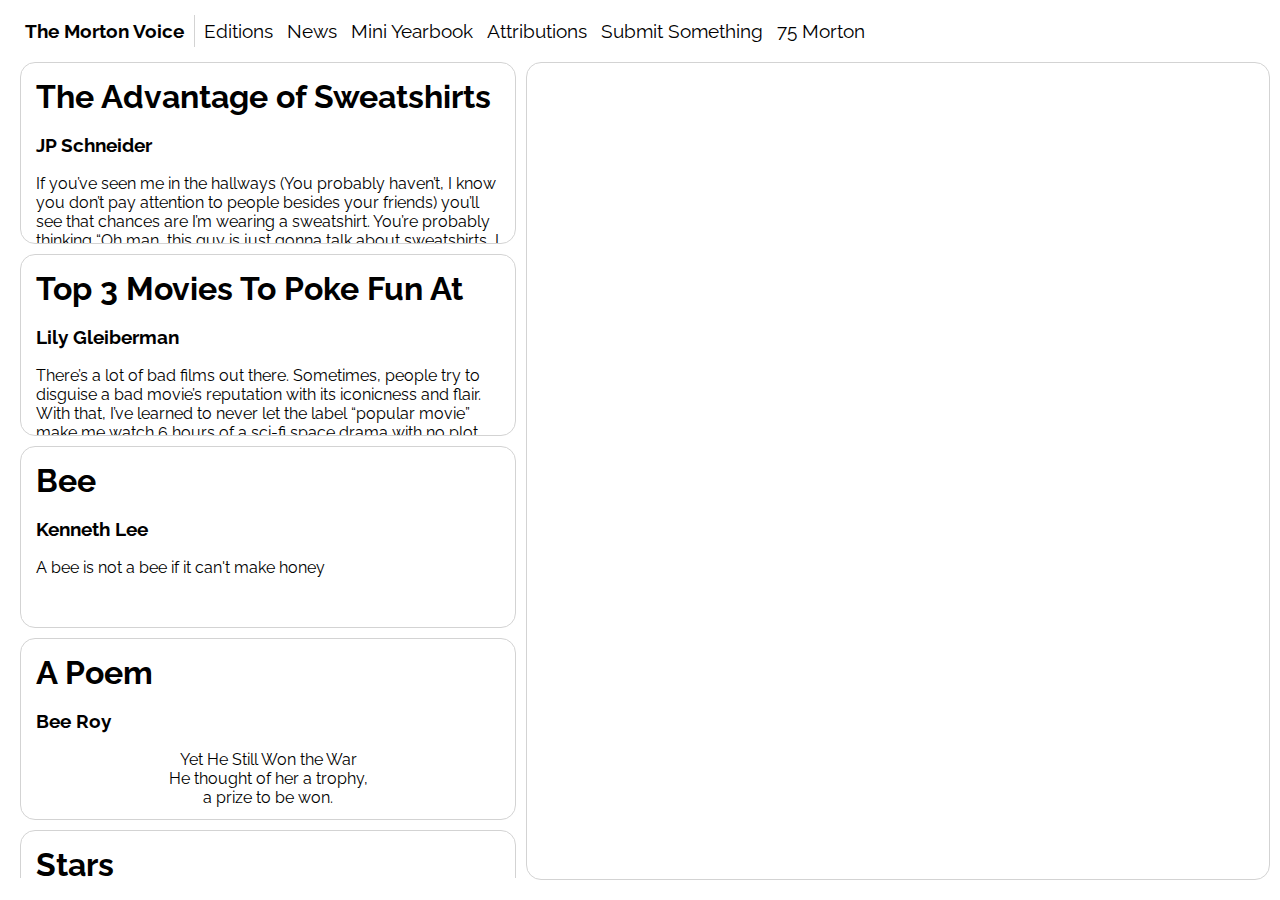
<file: index.html>
<!DOCTYPE html>
<html lang="en">
<head>
    <meta charset="UTF-8">
    <meta name="viewport" content="width=device-width, initial-scale=1.0">
    <link rel="shortcut icon" href="images/favicon.png" type="image/x-icon">
    <link rel="stylesheet" href="style/style.css">
    <link rel="preconnect" href="https://fonts.googleapis.com">
    <link rel="preconnect" href="https://fonts.gstatic.com" crossorigin>
    <link href="https://fonts.googleapis.com/css2?family=Raleway:ital,wght@0,100..900;1,100..900&display=swap" rel="stylesheet">
    <link href="https://fonts.googleapis.com/css2?family=Courier+Prime&display=swap" rel="stylesheet">
    <link rel="stylesheet" href="https://fonts.googleapis.com/css2?family=Material+Symbols+Outlined:opsz,wght,FILL,GRAD@20..48,100..700,0..1,-50..200"/>
    <title>The Morton Voice</title>
</head>
<body>
    <div class="gtranslate_wrapper"></div>
    <nav>
        <a class="header nav-item" href="">The Morton Voice</a>
        <div class="hidden-on-mobile">
            <a href="" class="nav-item non-header">Editions</a>
            <a href="" class="nav-item non-header">News</a>
            <a href="" class="nav-item non-header">Mini Yearbook</a>
            <a href="" class="nav-item non-header">Attributions</a>
            <a href="" class="nav-item non-header">Submit Something</a>
            <a href="https://www.75morton.org" class="nav-item">75 Morton</a>
        </div>
    </nav>

    
    <dialog class="article-preview-mobile">
        <span class="material-symbols-outlined close-modal">close</span>
        <div class="article-preview-mobile-fill"></div>
    </dialog>

    <div class="main-grid">
        <div class="article-grid">
            <div class="article">
                <div class="selector"></div>
                <div class="article-header">
                    <h1 class="article-title">The Advantage of Sweatshirts</h1>
                    <h3 class="article-author">JP Schneider</h3>
                </div>
                <p class="article-body">
                    If you’ve seen me in the hallways (You probably haven’t, I know you don’t pay attention to people besides your
                    friends) you’ll see that chances are I’m wearing a sweatshirt. You’re probably thinking “Oh man, this guy is just
                    gonna talk about sweatshirts, I should go to the comic section.” If you wanna ditch this article, email your friends
                    to not read it, and delete this from your search history, go ahead. I really can’t stop you, I’m a news article. But
                    if you stay, you can learn about the world of sweatshirts.
                    <br> <br>
                    For one, sweatshirts are really insulating. I can be fine in sub -40 degree weather in one of these. My friends will
                    be freezing, but I’ll be fine; you can also look decent in them! (If you know what to wear with it.) In fact, I wear
                    a sweatshirt everyday and I don’t get made fun of, I think. So if you see a sweatshirt at the store or the mall or
                    wherever you go, at this point in life, consider this article.
                    <br> <br>
                    If you made it this far, congratulations! You got to sit through me lecturing you about sweatshirts! Also, feel free
                    to send your friends what you thought about this article on social media! Chances are, it won’t be too good for
                    publicity, but I can live with that.
                    <br> <br>
                    You can go now.
                </p>
            </div>
            <div class="article">
                <div class="selector"></div>
                <div class="article-header">
                    <h1 class="article-title">Top 3 Movies To Poke Fun At</h1>
                    <h3 class="article-author">Lily Gleiberman</h3>
                </div>
                <p class="article-body">
                    There’s a lot of bad films out there. Sometimes, people try to disguise a bad movie’s reputation with its iconicness and
                    flair. With that, I’ve learned to never let the label “popular movie” make me watch 6 hours of a sci-fi space drama with
                    no plot whatsoever. That’s not talking about any movie in pirticularrrrrrr…… But, I feel people think a movie is
                    automatically horrible if it lacks something called sanity or plot development or consistency. Let me just get to the
                    point: there are bad-bad movies and good-bad movies. Some examples of bad-bad movies are Cats (2019) and Fantastic
                    Beasts And Where To Find Them (2016). These bad-bad movies lack a lot of things, but mainly entertainment. They’re just
                    all round bad, and there isn’t even a comedic part of why it's so bad. There’s nothing to poke fun at. There’s nothing
                    to look at from a different angle. A good movie should be open to interpretation. A movie with an infinite number of
                    angles is so much more powerful than a movie without. That’s why good-bad movies aren’t as bad as people think.
                    Throughout their crazy madness, one could view that movie in more shades of light than a movie that’s seen as good. One
                    could think that the movie was purposely made bad in a way of satire. Good-bad movies are films you can have a fun time
                    watching. In this top 3 list, I will be talking about good-bad movies. <br> <br>
    
                    1. <em>Cinderella (2021)</em> - Including Camilla Cabeo, James Corden, Billy Porter, and Idina Menzel, this movie was reaching
                    FAR too “feminist” and empowering for me. If you’re into good plot lines being ignored, bad plot lines being shoved in
                    your face, sloppy character development, hilarious (NOT) jokes, and James Cordon playing the gay comedic relief for the
                    50th time, this movie is for you! But, seriously, I enjoyed this movie for how fun it was to poke fun at. I hope Janet
                    Jackson’s bank account got its due for the opening number of Rhythm Nation. <br> <br>
    
                    2. <em>Annie (1982)</em> - You can sit through this movie at the beginning, but you’ll point your finger once you get deep into
                    the movie. This movie gets so drastic and dramatic, it doesn’t seem rude to laugh at it. Which writer added the scene
                    where Annie gets chased up a drawbridge after a car chase in an escape of murder from a greedy Jim Curry in a mustache?
                    Miss Hannigan, I’ve a feeling we’re not in the orphanage anymore. <br> <br>
    
                    3. <em>LIVE ACTION Mulan (2020)</em> - The animated film Mulan is a masterpiece, so my expectations were high for this movie—- I
                    hated this movie. I hated it. I hated it. This movie is my 14th reason why I’m gonna burn my tv screen. It’s movies like
                    this that make me truly scared for the film industry. I’m getting depressed just thinking about it. Not only was the
                    storyline lacking so much consistency and structure from the animated film, but they added all this granola about a
                    powerful goddess turning into a phoenix. The thing that made my blood boil was when they introduced Mulan as a ten year
                    old girl, ALREADY WANTING to be a warrior. The whole point of Mulan is that even though she’s just taking her father’s
                    place, she discovers herself and how strong she can be at fighting. That’s her development in the story. With this
                    movie, all we see is Mulan throwing sticks and talking to a guardian phoenix who is evil. The writers of this movie are
                    evil. To think, the potential there was to make an absolutely terrific movie. The seven-minute film I made with my
                    friends on CapCut was 50 times better than this. I beg of you to watch this movie. Revel in how it’s so horrible, it’s
                    funny.
                </p>
            </div>
            <div class="article">
                <div class="selector"></div>
                <div class="article-header">
                    <h1 class="article-title">Bee</h1>
                    <h3 class="article-author">Kenneth Lee</h3>
                </div>
                <p class="article-body">
                    A bee is not a bee if it can't make honey
                </p>
            </div>
            <div class="article">
                <div class="selector"></div>
                <div class="article-header">
                    <h1 class="article-title">A Poem</h1>
                    <h3 class="article-author">Bee Roy</h3>
                </div>
                <p class="article-body center">
                    Yet He Still Won the War <br>
                    He thought of her a trophy, <br>
                    a prize to be won. <br>
                    <br>
                    But she loved him still, <br>
                    as if he could ever love her as I did. <br>
                    <br>
                    He fought for something he already had, <br>
                    a soldier with no cause. <br>
                    <br>
                    I fought for someone I couldn't bear to lose. <br>
                    <br>
                    Precious Treasures <br>
                    You told me the world was made of jewels, <br>
                    and so I, <br>
                    of gems. <br>
                    <br>
                    Had I not given you my life? all that I had? <br>
                    <br>
                    I gave you my world, <br>
                    my rubies and sapphires, <br>
                    my diamonds and emeralds. <br>
                    <br>
                    You said I was everything, <br>
                    and you were only gold <br>
                    <br>
                    (but I thought you were as precious as the sun.) <br>
                    <br>
                    But you lied: <br>
                    you were pyrite, <br>
                    and I the fool. <br>
                </p>
            </div>
            <div class="article">
                <div class="selector"></div>
                <div class="article-header">
                    <h1 class="article-title">Stars</h1>
                    <h3 class="article-author">Emma Dorobantu</h3>
                </div>
                <p class="article-body center">
                    Stars don’t sleep <br>
                    Although some say they’re nocturnal <br>
                    They simply hide in the day <br>
                    Where?  <br>
                    We can’t say <br>
                    But they’re there <br>
                    Waiting for the moon to awaken <br>
                    Perhaps the sun scares them <br>
                    Too bright to be near them <br>
                    Or maybe they scare the sun <br>
                    Too many next to one <br>
                    How do we know? <br>
                    We don’t <br>
                    Will the stars tell us? <br>
                    They won’t  <br>
                    But maybe they will <br>
                    How do we know? <br>
                    We don’t <br>
                    But the stars are there <br>
                    Or so we are aware  <br>
                    And they’re out until we awaken <br>
                </p>
            </div>
            <div class="article">
                <div class="selector"></div>
                <div class="article-header">
                    <h1 class="article-title">Henry and the Battle for East Hampton Hill</h1>
                    <h3 class="article-author">Henry Rhind</h3>
                </div>
                <p class="article-body">
                    On a warm sunny day, in the small town of East Hampton, a group of boys, known as the Green Boys, ruled the hill on
                    Leighton Lane. They were known for being relatively peaceful as long as you did not threaten them. They would
                    usually fight on rare occasions because they have never lost a battle. <br>
                    One day the pathfinder cits who where usually hanging about the 7/11 in Montauk having game of mini golf or doing
                    their tasks at the camp. One day a green boy who had come to the 7/11 to get some candy got his foot run over by a
                    cit and had to go to the doctor. I was on the cits by the time this happened, but soon after we received a letter of
                    war, so we decided to make weapons of war; the rules were if you got hit, you had to play dead and you could only
                    use non- lethal weapons. Whoever wins will meet the other teams agreements. <br>
                    On a warm breezy weekend day, we made our move. We used nerf guns and paintball guns. We had many troops willing to
                    take the trip, but we were outnumbered. When the day of the battle came, we did not have the strength in numbers. We
                    had the strength in mind. We used our money to buy all the paintball and nerf guns in the area, so the Green Boys
                    were under supplied. <br>
                    We made the first move by attacking East Hampton Hill. On the day, we were confident. However the Green Boys had put
                    up defenses and were using tennis ball shooters as machine guns, but we fought hard. Many of us were down but we
                    used everything we got to beat the Green Boys. In the end, we were surrounding them and taking the hill. If you knew
                    what happened, you would be shocked to find out that the Green Boys had fallen and that the cits of a small but well
                    known camp in Montauk had won. All I can say from that experience is that I may walk alone to school and back but in
                    the end, in my heart I will never walk alone.
                </p>
            </div>
            <div class="article">
                <div class="selector"></div>
                <div class="article-header">
                    <h1 class="article-title">Hate You</h1>
                    <h3 class="article-author">Zoe Benda</h3>
                </div>
                <p class="article-body center">
                    I hate you. <br>
                    I hate the way we didn’t work. <br>
                    I hate the way we couldn’t talk. <br>
                    I hate the way your hair falls over your shoulders. <br>
                    I hate your voice and how quiet it is. <br>
                    I hate the way you answer questions. <br>
                    I hate the way your eyes don’t change as your face changes around them. <br>
                    I hate the way I want to hate you. <br>
                    <br>
                    I am not the girl with <br>
                    flowery hands <br>
                    I am the girl with <br>
                    rocks for shoulders <br>
                    and a waterfall for a heart. <br>
                    I am not the not the girl in <br>
                    clear skies and warm weather <br>
                    I am the girl in <br>
                    clouds and cold. <br>
                    I am not the girl with <br>
                    a clean counter <br>
                    I am the girl with <br>
                    a cluttered closet where you lose something and can’t regain it. <br>
                    I am not the girl that <br>
                    can give you an arm <br>
                    I am the girl that can give you a shoulder. <br>
                    I am temporary. <br>
                    I am not the girl that <br>
                    does. <br>
                    I am the girl that <br>
                    wishes. <br>
                    I am the girl that wishes <br>
                    rocks and waterfalls were pretty. <br>
                    I am the girl that wishes <br>
                    clouds and cold were inviting. <br>
                    I am the girl that wishes <br>
                    cluttered closets could be cleaned. <br>
                    I am the girl that wishes <br>
                    a shoulder was enough. <br>
                </p>
            </div>
        </div>

        <div class="article-preview">

        </div>
    </div>

</body>
<script src="javascript/index.js"></script>
<script src="javascript/translate.js"></script>
<script src="https://cdn.gtranslate.net/widgets/latest/dwf.js" defer></script>
</html>
</file>
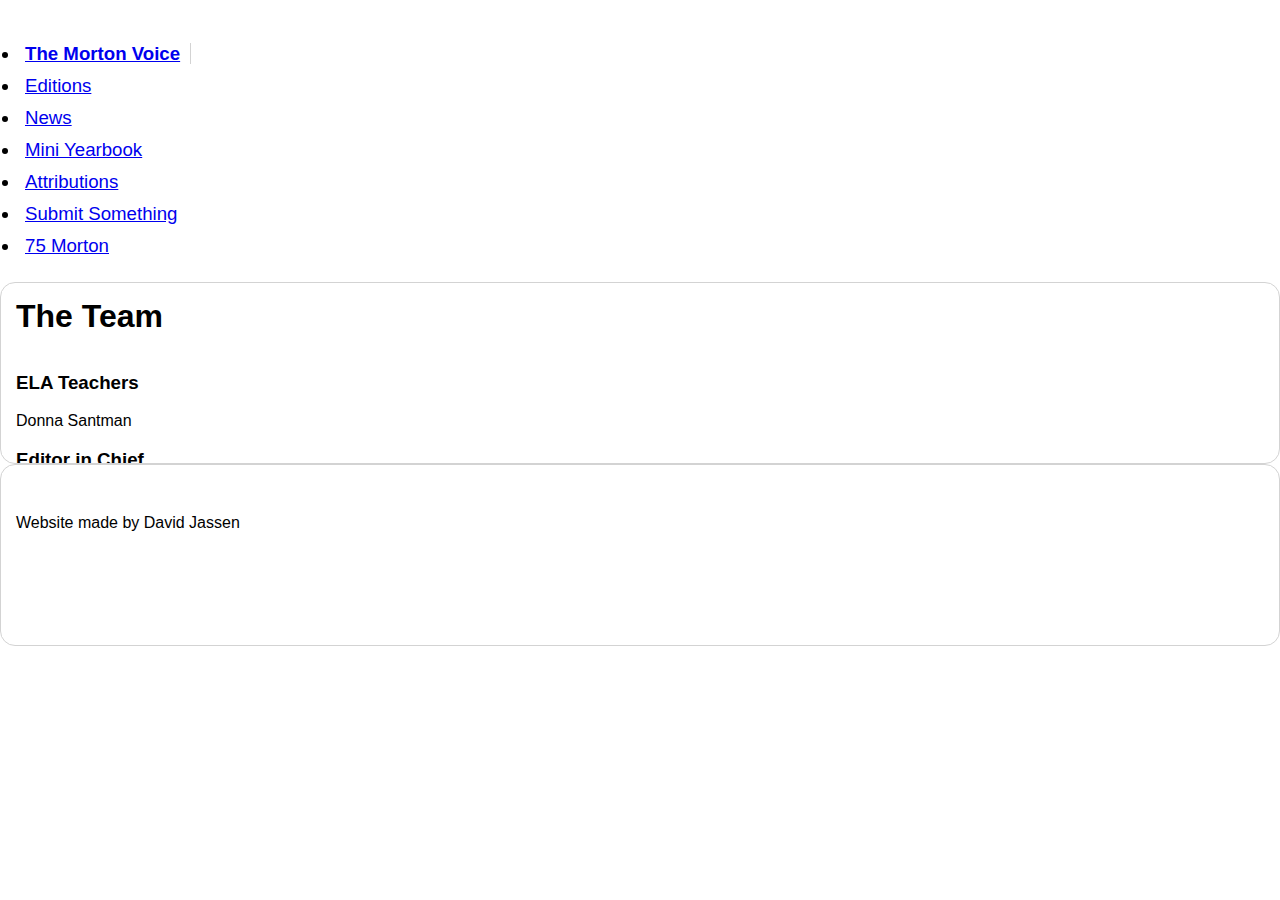
<file: attributions.html>
<!DOCTYPE html>
<html lang="en">
<head>
    <meta charset="UTF-8">
    <meta http-equiv="X-UA-Compatible" content="IE=edge">
    <meta name="viewport" content="width=device-width, initial-scale=1.0">
    <title>The Morton Voice | Attributions</title>
    <link rel="stylesheet" href="style/style.css">
    <link rel="stylesheet" href="style/menu-icon.css">
    <link rel="shortcut icon" href="images/favicon.png" type="image/x-icon">
    <link rel="stylesheet" href="https://fonts.googleapis.com/css2?family=Bitter:wght@400;700">
</head>
<body>
    <nav>
        <div class="menu-wrapper" onclick="toggle_menu(this)">
            <div class="menu-bar bar-1"></div>
            <div class="menu-bar bar-2"></div>
            <div class="menu-bar bar-3"></div>
        </div>

        <ul class="nav">
            <li class="nav-item"><a href="index.html" class="header nav-item-link">The Morton Voice</a></li>
            <div class="hidden-on-mobile-wrapper">
                <li class="nav-item hidden-on-mobile"><a class="nav-item-link" href="editions.html">Editions</a></li>
                <li class="nav-item hidden-on-mobile"><a class="nav-item-link" href="news.html">News</a></li>
                <li class="nav-item hidden-on-mobile"><a class="nav-item-link" href="yearbook.html">Mini Yearbook</a></li>
                <li class="nav-item hidden-on-mobile"><a class="nav-item-link" href="attributions.html">Attributions</a></li>
                <li class="nav-item hidden-on-mobile"><a class="nav-item-link" href="submit.html">Submit Something</a></li>
                <li class="nav-item hidden-on-mobile"><a class="nav-item-link" href="https://www.75morton.org" target="_blank">75 Morton</a></li>
            </div>
        </ul>
    </nav>

    <div class="gtranslate_wrapper"></div>
    
    <div class="grid">
        <div class="margin-column">
        </div>

        <div class="center-column">
            <div class="article">
                <div class="article-header">
                    <h1 class="article-title">The Team</h1>
                </div> <br>
                <p class="article-body">
                    <h3>ELA Teachers</h3>
                    Donna Santman <br>
                    <h3>Editor in Chief</h3>
                    David Jassen
                    <h3>Editors</h3>
                    
                    <h3>Head of News</h3>
                    Ted Garfinkle
                </p>
            </div>

            <div class="article">
                <div class="article-header">
                    <h1 class="article-title"></h1>
                </div> <br>
                <p class="article-body">
                    Website made by David Jassen
                </p>
            </div>
        </div>

        <div class="margin-column">
            
        </div>
    </div>
</body>
<script src="javascript/index.js"></script>
<script src="javascript/translate.js"></script>
<script src="https://cdn.gtranslate.net/widgets/latest/dwf.js" defer></script>
</html>
</file>
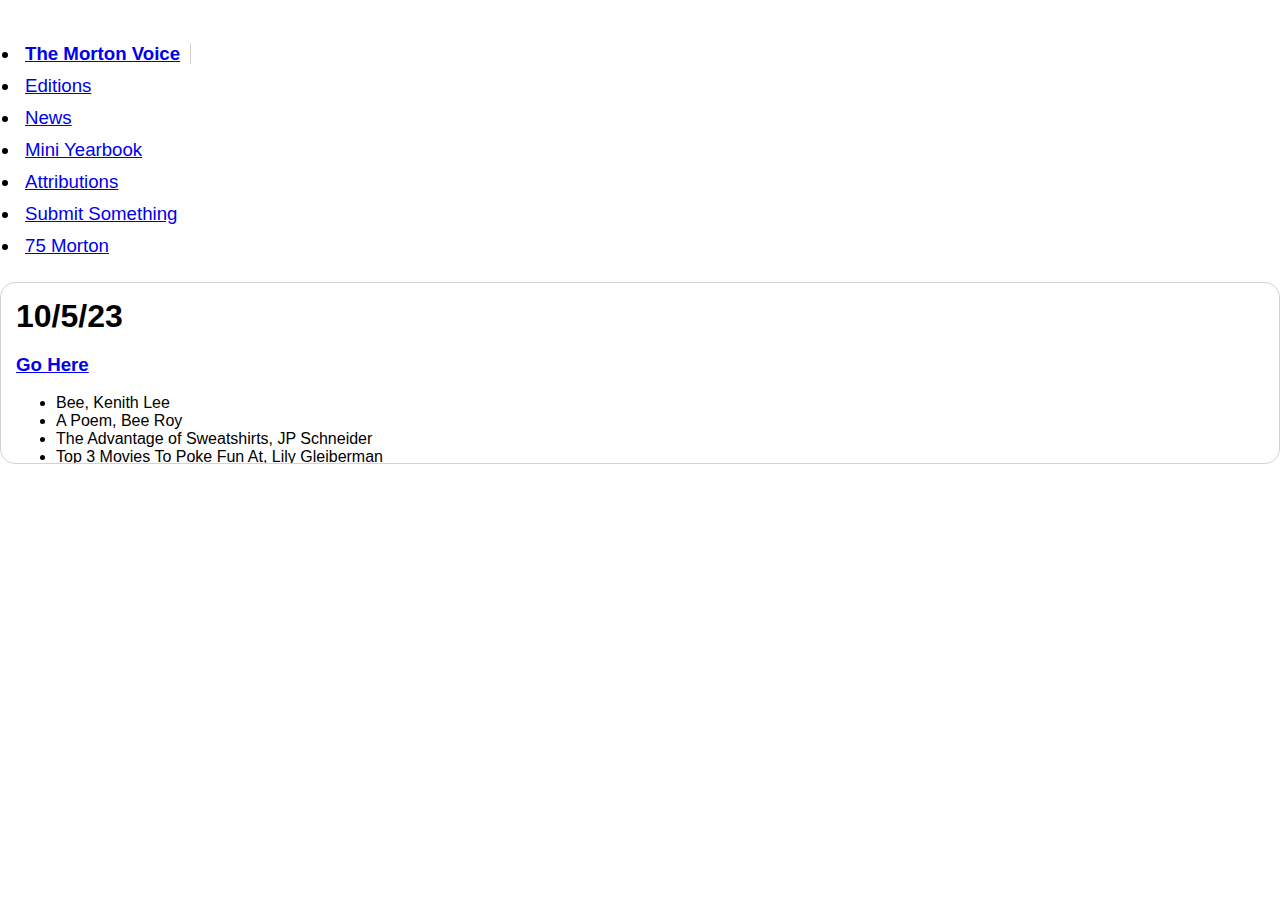
<file: editions.html>
<!DOCTYPE html>
<html lang="en">
<head>
    <meta charset="UTF-8">
    <meta http-equiv="X-UA-Compatible" content="IE=edge">
    <meta name="viewport" content="width=device-width, initial-scale=1.0">
    <title>The Morton Voice | Editions</title>
    <link rel="stylesheet" href="style/style.css">
    <link rel="stylesheet" href="style/menu-icon.css">
    <link rel="shortcut icon" href="images/favicon.png" type="image/x-icon">
    <link rel="stylesheet" href="https://fonts.googleapis.com/css2?family=Bitter:wght@400;700">
</head>
<body>
    <nav>
        <div class="menu-wrapper" onclick="toggle_menu(this)">
            <div class="menu-bar bar-1"></div>
            <div class="menu-bar bar-2"></div>
            <div class="menu-bar bar-3"></div>
        </div>

        <ul class="nav">
            <li class="nav-item"><a href="index.html" class="header nav-item-link">The Morton Voice</a></li>
            <div class="hidden-on-mobile-wrapper">
                <li class="nav-item hidden-on-mobile"><a class="nav-item-link" href="editions.html">Editions</a></li>
                <li class="nav-item hidden-on-mobile"><a class="nav-item-link" href="news.html">News</a></li>
                <li class="nav-item hidden-on-mobile"><a class="nav-item-link" href="yearbook.html">Mini Yearbook</a></li>
                <li class="nav-item hidden-on-mobile"><a class="nav-item-link" href="attributions.html">Attributions</a></li>
                <li class="nav-item hidden-on-mobile"><a class="nav-item-link" href="submit.html">Submit Something</a></li>
                <li class="nav-item hidden-on-mobile"><a class="nav-item-link" href="https://www.75morton.org" target="_blank">75 Morton</a></li>
            </div>
        </ul>
    </nav>

    <div class="gtranslate_wrapper"></div>

    <div class="grid">
        <div class="article">
            <div class="article-header">
                <h1 class="article-title">10/5/23</h1>
                <h3><a href="index.html">Go Here</a></h3>
            </div>
            <p class="article-body">
                <ul>
                    <li>Bee, Kenith Lee</li>
                    <li>A Poem, Bee Roy</li>
                    <li>The Advantage of Sweatshirts, JP Schneider</li>
                    <li>Top 3 Movies To Poke Fun At, Lily Gleiberman</li>
                    <li>Henry and the Battle for East Hampton Hill, Henry Rhind</li>
                    <li>Hate You, Zoe Benda</li>
                    <li>Starts, Emma Dorobantu</li>
                </ul>
            </p>
        </div>
    </div>
</body>
<script src="javascript/index.js"></script>
<script src="javascript/translate.js"></script>
<script src="https://cdn.gtranslate.net/widgets/latest/dwf.js" defer></script>
</html>
</file>
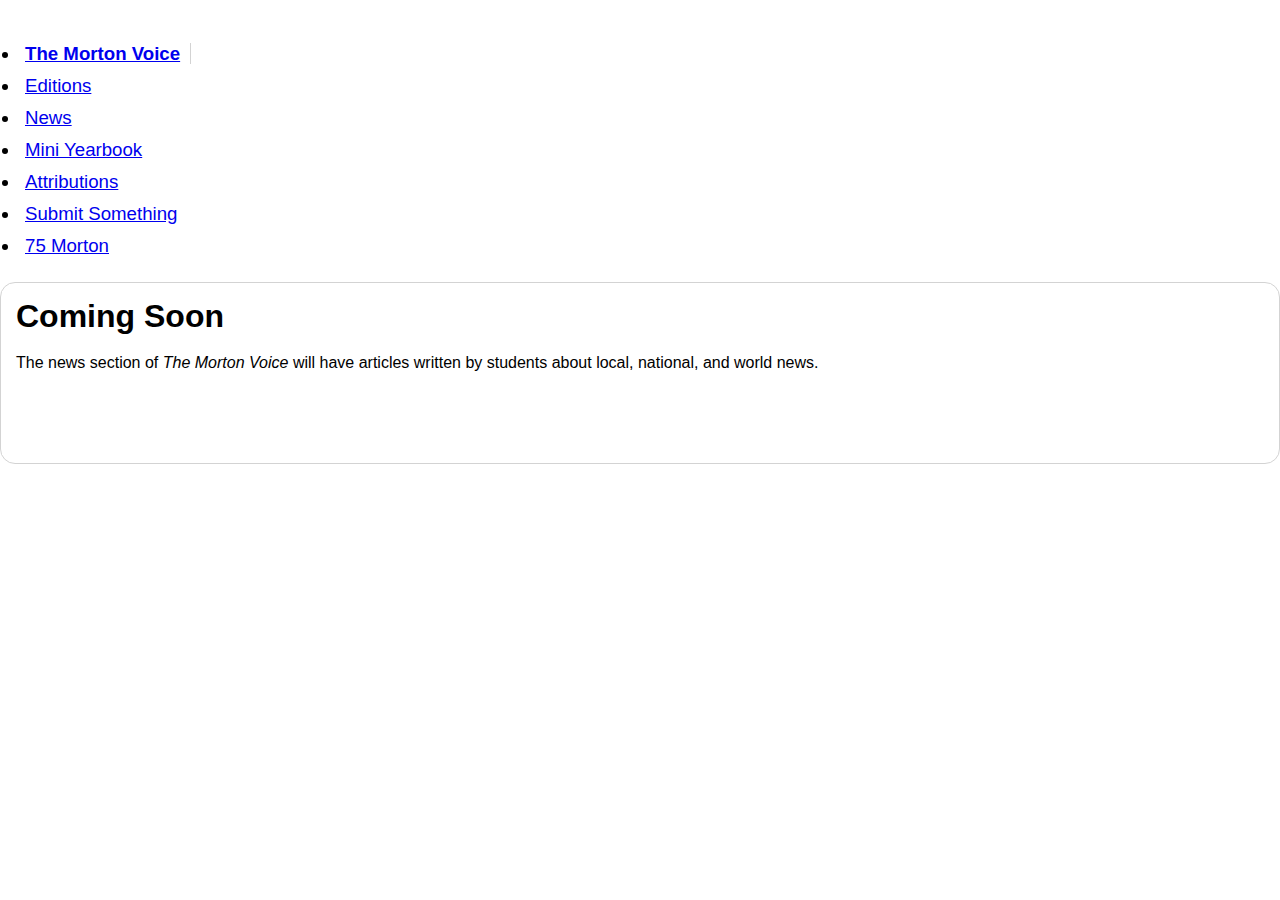
<file: news.html>
<!DOCTYPE html>
<html lang="en">
<head>
    <meta charset="UTF-8">
    <meta http-equiv="X-UA-Compatible" content="IE=edge">
    <meta name="viewport" content="width=device-width, initial-scale=1.0">
    <title>The Morton Voice | Home</title>
    <link rel="stylesheet" href="style/style.css">
    <link rel="stylesheet" href="style/menu-icon.css">
    <link rel="shortcut icon" href="images/favicon.png" type="image/x-icon">
    <link rel="stylesheet" href="https://fonts.googleapis.com/css2?family=Bitter:wght@400;700">
</head>
<body>
    <nav>
        <div class="menu-wrapper" onclick="toggle_menu(this)">
            <div class="menu-bar bar-1"></div>
            <div class="menu-bar bar-2"></div>
            <div class="menu-bar bar-3"></div>
        </div>

        <ul class="nav">
            <li class="nav-item"><a href="index.html" class="header nav-item-link">The Morton Voice</a></li>
            <div class="hidden-on-mobile-wrapper">
                <li class="nav-item hidden-on-mobile"><a class="nav-item-link" href="editions.html">Editions</a></li>
                <li class="nav-item hidden-on-mobile"><a class="nav-item-link" href="news.html">News</a></li>
                <li class="nav-item hidden-on-mobile"><a class="nav-item-link" href="yearbook.html">Mini Yearbook</a></li>
                <li class="nav-item hidden-on-mobile"><a class="nav-item-link" href="attributions.html">Attributions</a></li>
                <li class="nav-item hidden-on-mobile"><a class="nav-item-link" href="submit.html">Submit Something</a></li>
                <li class="nav-item hidden-on-mobile"><a class="nav-item-link" href="https://www.75morton.org" target="_blank">75 Morton</a></li>
            </div>
        </ul>
    </nav>

    <div class="gtranslate_wrapper"></div>

    <div class="grid">  
        <div class="article soon">
            <div class="article-header">
                <h1 class="article-title">Coming Soon</h1>
                <h3 class=""></h3>
            </div>
            <p>
                The news section of <em>The Morton Voice</em> will have articles written by students about local, national, and world
                news.
            </p>
        </div>  
    </div>
</body>
<script src="javascript/index.js"></script>
<script src="javascript/translate.js"></script>
<script src="https://cdn.gtranslate.net/widgets/latest/dwf.js" defer></script>
</html>
</file>
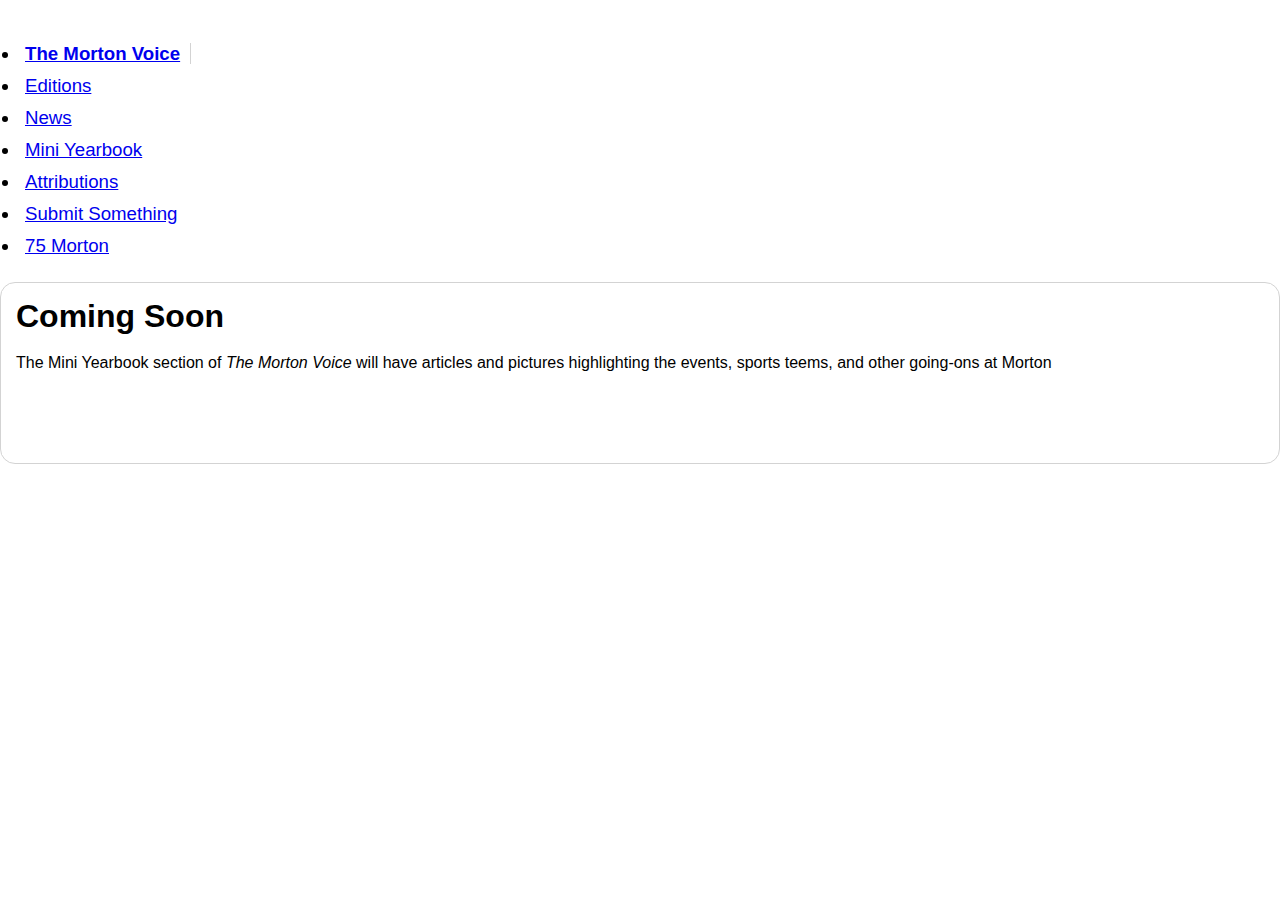
<file: yearbook.html>
<!DOCTYPE html>
<html lang="en">
<head>
    <meta charset="UTF-8">
    <meta http-equiv="X-UA-Compatible" content="IE=edge">
    <meta name="viewport" content="width=device-width, initial-scale=1.0">
    <title>The Morton Voice | Home</title>
    <link rel="stylesheet" href="style/style.css">
    <link rel="stylesheet" href="style/menu-icon.css">
    <link rel="shortcut icon" href="images/favicon.png" type="image/x-icon">
    <link rel="stylesheet" href="https://fonts.googleapis.com/css2?family=Bitter:wght@400;700">
</head>
<body>
    <nav>
        <div class="menu-wrapper" onclick="toggle_menu(this)">
            <div class="menu-bar bar-1"></div>
            <div class="menu-bar bar-2"></div>
            <div class="menu-bar bar-3"></div>
        </div>
        
        <ul class="nav">
            <li class="nav-item"><a href="index.html" class="header nav-item-link">The Morton Voice</a></li>
            <div class="hidden-on-mobile-wrapper">
                <li class="nav-item hidden-on-mobile"><a class="nav-item-link" href="editions.html">Editions</a></li>
                <li class="nav-item hidden-on-mobile"><a class="nav-item-link" href="news.html">News</a></li>
                <li class="nav-item hidden-on-mobile"><a class="nav-item-link" href="yearbook.html">Mini Yearbook</a></li>
                <li class="nav-item hidden-on-mobile"><a class="nav-item-link" href="attributions.html">Attributions</a></li>
                <li class="nav-item hidden-on-mobile"><a class="nav-item-link" href="submit.html">Submit Something</a></li>
                <li class="nav-item hidden-on-mobile"><a class="nav-item-link" href="https://www.75morton.org" target="_blank">75 Morton</a></li>
            </div>
        </ul>
    </nav>

    <div class="gtranslate_wrapper"></div>

    <div class="grid">
        <div class="article soon">
            <div class="article-header">
                <h1 class="article-title">Coming Soon</h1>
                <h3 class=""></h3>
            </div>
            <p>
                The Mini Yearbook section of <em>The Morton Voice</em> will have articles and pictures highlighting the events, sports
                teems, and other going-ons at Morton
            </p>
        </div>
    </div>
</body>
<script src="javascript/index.js"></script>
<script src="javascript/translate.js"></script>
<script src="https://cdn.gtranslate.net/widgets/latest/dwf.js" defer></script>
</html>
</file>
<file: style/style.css>
body{
    font-family: "Raleway", sans-serif;
    margin: 0;
}
body.modal-open{
    height: 100vh;
    overflow-y: hidden;
}
.material-symbols-outlined {
  font-variation-settings:
  'FILL' 0,
  'wght' 400,
  'GRAD' 0,
  'opsz' 24
}
.header{
    font-weight: bold;
    border-right: 1px solid lightgray;
    padding-right: 10px !important;
}
.nav-item{
    text-decoration: none;
    color: black;
    font-size: 14pt;
    padding: 5px;
}
nav > *{
    display: inline;
}
nav{
    padding: 20px;
}
.main-grid{
    display: grid;
    grid-template-columns: 40% 60%;
    padding: 0 20px 20px 20px;
    gap: 10px;
}
.article-grid{
    display: grid;
    grid-template-columns: repeat(1, 1fr);
    gap: 10px;
    height: calc(100vh - 84px);
    overflow: scroll;
}
.article{
    border: 1px lightgray solid;
    border-radius: 15px;
    padding: 15px;
    height: 150px;
    overflow: hidden;
    position: relative;
}
.article:hover{
    border-color: black;
    cursor: pointer;
}
.selector{
    position: absolute;
    top: 0;
    left: 0;
    width: 100%;
    height: 100%;
}
.article-title{
    margin: 0;
}
.article-preview{
    border: 1px lightgray solid;
    border-radius: 15px;
    padding: 15px;
    height: calc(100vh - 114px);
    overflow: scroll;
}
.article-preview > .article{
    border: none;
    overflow: visible;
}
.article-preview > .article:hover{
    cursor: auto;
}
.center{
    text-align: center;
}
.article-preview-mobile{
    position: fixed;
    border-radius: 15px;
    border: none;
    width: 100%;
    height: 80vh;
    transform: translateY(20%);
    padding-bottom: 30vh;
}
.close-modal{
    border: 1px lightgray solid;
    border-radius: 100%;
    padding: 5px;
    margin-bottom: 10px;
}
.close-modal:hover{
    background-color: lightgray;
    cursor: pointer;
}
@media screen and (max-width: 900px){
    .article-preview{
        display: none;
    }
    .main-grid{
        display: flex;
    }
    .article-grid{
        height: 100%;
        overflow: auto;
    }
}
</file>
<file: style/menu-icon.css>
.menu-wrapper{
    cursor: pointer;
}
.menu-bar{
    display: none;
    width: 30px;
    height: 3px;
    background: black;
    margin: 8px 0;
    border-radius: 5px;
    transition: 400ms;
}
.change .bar-1{
    transform: translate(0, 11px) rotate(-45deg);
}
.change .bar-2{
    transition: 250ms;
    width: 0;
}
.change .bar-3{
    width: 30px;
    transform: translate(0, -11px) rotate(45deg);
}
@media screen and (max-width: 1000px){
    .menu-bar{
        display: block;
    }
    .menu-wrapper{
        position: absolute;
        z-index: 8;
        padding: 10px;
        padding-top: 13px;
    }
}
</file>
